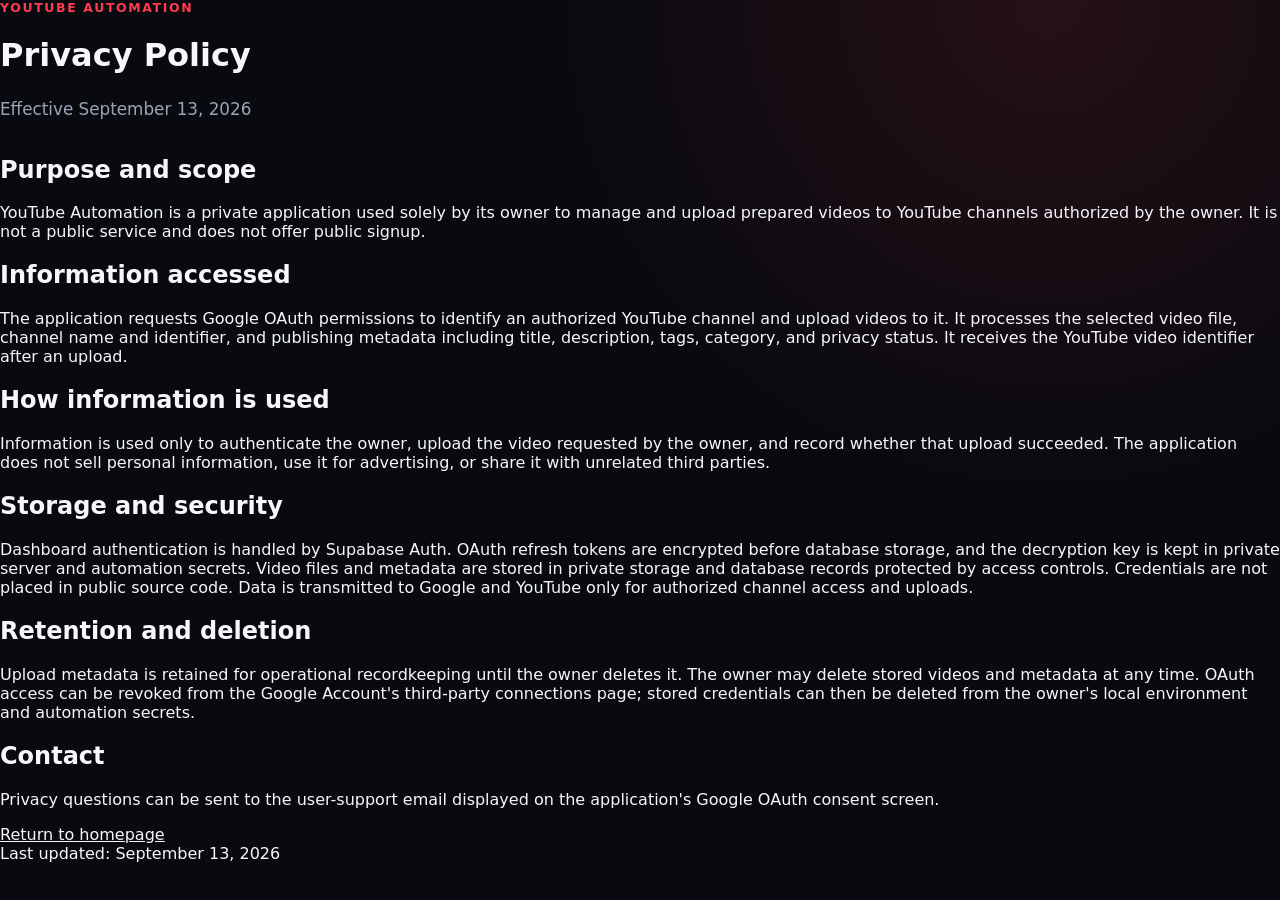
<file: docs/privacy.html>
<!doctype html>
<html lang="en">
  <head>
    <meta charset="utf-8">
    <meta name="viewport" content="width=device-width, initial-scale=1">
    <meta name="description" content="Privacy policy for the private YouTube Automation uploader.">
    <title>Privacy Policy — YouTube Automation</title>
    <link rel="stylesheet" href="styles.css">
  </head>
  <body>
    <main>
      <p class="eyebrow">YouTube Automation</p>
      <h1>Privacy Policy</h1>
      <p class="intro">Effective September 13, 2026</p>

      <section>
        <h2>Purpose and scope</h2>
        <p>
          YouTube Automation is a private application used solely by its owner
          to manage and upload prepared videos to YouTube channels authorized by
          the owner. It is not a public service and does not offer public signup.
        </p>
      </section>

      <section>
        <h2>Information accessed</h2>
        <p>
          The application requests Google OAuth permissions to identify an
          authorized YouTube channel and upload videos to it. It processes the
          selected video file, channel name and identifier, and publishing
          metadata including title, description, tags, category, and privacy
          status. It receives the YouTube video identifier after an upload.
        </p>
      </section>

      <section>
        <h2>How information is used</h2>
        <p>
          Information is used only to authenticate the owner, upload the video
          requested by the owner, and record whether that upload succeeded. The
          application does not sell personal information, use it for advertising,
          or share it with unrelated third parties.
        </p>
      </section>

      <section>
        <h2>Storage and security</h2>
        <p>
          Dashboard authentication is handled by Supabase Auth. OAuth refresh
          tokens are encrypted before database storage, and the decryption key is
          kept in private server and automation secrets. Video files and metadata
          are stored in private storage and database records protected by access
          controls. Credentials are not placed in public source code. Data is
          transmitted to Google and YouTube only for authorized channel access
          and uploads.
        </p>
      </section>

      <section>
        <h2>Retention and deletion</h2>
        <p>
          Upload metadata is retained for operational recordkeeping until the
          owner deletes it. The owner may delete stored videos and metadata at
          any time. OAuth access can be revoked from the Google Account's
          third-party connections page; stored credentials can then be deleted
          from the owner's local environment and automation secrets.
        </p>
      </section>

      <section>
        <h2>Contact</h2>
        <p>
          Privacy questions can be sent to the user-support email displayed on
          the application's Google OAuth consent screen.
        </p>
      </section>

      <nav aria-label="Site navigation">
        <a href="index.html">Return to homepage</a>
      </nav>
    </main>
    <footer>Last updated: September 13, 2026</footer>
  </body>
</html>
</file>
<file: docs/styles.css>
:root{color-scheme:dark;--bg:#080a0f;--surface:#11151d;--surface-2:#171c26;--line:#262d3a;--text:#f5f7fb;--muted:#9aa4b5;--red:#ff3b4f;--red-2:#c91f35;--green:#36d399;--amber:#f7b955;--radius:18px;font-family:Inter,ui-sans-serif,system-ui,-apple-system,BlinkMacSystemFont,"Segoe UI",sans-serif;font-size:16px}*{box-sizing:border-box}body{margin:0;min-height:100vh;background:radial-gradient(circle at 82% 0,rgba(255,59,79,.12),transparent 32rem),var(--bg);color:var(--text)}button,input,textarea,select{font:inherit}button{cursor:pointer}a{color:inherit}.eyebrow{margin:0 0 .45rem;color:var(--red);font-size:.78rem;font-weight:800;letter-spacing:.13em;text-transform:uppercase}.login-shell{min-height:100vh;display:grid;place-items:center;padding:1.25rem}.login-card{width:min(29rem,100%);padding:clamp(1.75rem,5vw,3rem);border:1px solid var(--line);border-radius:28px;background:rgba(17,21,29,.94);box-shadow:0 24px 80px rgba(0,0,0,.35)}.brand-mark{display:grid;place-items:center;width:3.25rem;height:3.25rem;margin-bottom:2rem;border-radius:16px;background:var(--red);font-size:1.35rem}.login-card h1,.topbar h1{margin:0;line-height:1.05;letter-spacing:-.045em}.login-card h1{font-size:clamp(2.4rem,8vw,4.2rem)}.intro{margin:.9rem 0 2rem;color:var(--muted);font-size:1.05rem;line-height:1.65}.stack{display:grid;gap:1rem}label{display:grid;gap:.5rem;color:#dce2eb;font-size:.9rem;font-weight:700}input,textarea,select{width:100%;padding:.8rem .9rem;border:1px solid var(--line);border-radius:11px;outline:0;background:#0c1017;color:var(--text)}input:focus,textarea:focus,select:focus{border-color:var(--red);box-shadow:0 0 0 3px rgba(255,59,79,.12)}.button{min-height:2.75rem;padding:.72rem 1rem;border:1px solid transparent;border-radius:11px;color:white;font-weight:800}.button:disabled{cursor:not-allowed;opacity:.55}.primary{background:var(--red)}.primary:hover{background:var(--red-2)}.secondary{border-color:var(--line);background:var(--surface-2)}.text-button{padding:.25rem;border:0;background:transparent;color:var(--muted);font-weight:750}.text-button:hover{color:var(--text)}.legal-link{display:inline-block;margin-top:1.5rem;color:var(--muted);font-size:.85rem}.form-error{min-height:1.2rem;margin:0;color:#ff8997;font-size:.85rem}.dashboard{min-height:100vh}.sidebar{position:fixed;inset:0 auto 0 0;width:16rem;display:flex;flex-direction:column;padding:1.4rem 1rem;border-right:1px solid var(--line);background:rgba(10,13,19,.96)}.wordmark{display:flex;align-items:center;gap:.7rem;padding:.55rem;text-decoration:none;font-weight:900}.wordmark span{display:grid;place-items:center;width:2rem;height:2rem;border-radius:10px;background:var(--red);font-size:.8rem}.sidebar nav{display:grid;gap:.35rem;margin-top:2.5rem}.nav-item{padding:.8rem 1rem;border:0;border-radius:11px;background:transparent;color:var(--muted);text-align:left;font-weight:750}.nav-item:hover,.nav-item.active{background:var(--surface-2);color:var(--text)}.nav-item.active{box-shadow:inset 3px 0 var(--red)}.sidebar-foot{display:grid;gap:.65rem;margin-top:auto;padding:.9rem .55rem;color:var(--muted);font-size:.78rem;overflow-wrap:anywhere}.sidebar-foot .text-button{text-align:left}.workspace{margin-left:16rem;padding:clamp(1.25rem,4vw,3rem);min-height:100vh}.topbar{display:flex;align-items:center;justify-content:space-between;gap:1rem;margin-bottom:2.2rem}.topbar h1{font-size:clamp(2rem,5vw,3.5rem)}.view{animation:appear .2s ease}@keyframes appear{from{opacity:0;transform:translateY(4px)}}.stat-grid{display:grid;grid-template-columns:repeat(3,1fr);gap:1rem}.stat-card,.panel{border:1px solid var(--line);border-radius:var(--radius);background:linear-gradient(145deg,rgba(23,28,38,.96),rgba(13,17,24,.96))}.stat-card{display:grid;gap:.55rem;padding:1.3rem}.stat-card span,.stat-card small{color:var(--muted)}.stat-card strong{font-size:clamp(1.35rem,3vw,2.15rem);white-space:nowrap;overflow:hidden;text-overflow:ellipsis}.panel-grid{display:grid;grid-template-columns:1.5fr 1fr;gap:1rem;margin-top:1rem}.panel{padding:1.4rem}.panel h2,.empty h2{margin:.15rem 0;font-size:1.25rem}.panel p,.empty p{color:var(--muted);line-height:1.6}.accent-panel{position:relative;overflow:hidden}.accent-panel:after{content:"";position:absolute;width:10rem;height:10rem;right:-4rem;bottom:-5rem;border-radius:50%;background:var(--red);opacity:.12}.status-chip{display:inline-flex;margin-top:1.5rem;padding:.4rem .65rem;border-radius:999px;background:rgba(247,185,85,.12);color:var(--amber);font-size:.75rem;font-weight:800}.panel-heading{display:flex;align-items:center;justify-content:space-between;gap:1rem}.panel-heading h2{margin:0}.compact-list{margin-top:1.1rem}.compact-row{display:flex;justify-content:space-between;gap:1rem;padding:.85rem 0;border-top:1px solid var(--line)}.compact-row:first-child{border-top:0}.compact-row span{color:var(--muted);font-size:.82rem}.page-tools{margin-bottom:1rem;color:var(--muted)}.video-list{display:grid;gap:.75rem}.video-row{display:grid;grid-template-columns:minmax(0,1.4fr) minmax(8rem,.65fr) minmax(8rem,.65fr) auto;align-items:center;gap:1rem;padding:1rem 1.1rem;border:1px solid var(--line);border-radius:14px;background:var(--surface)}.video-title{min-width:0}.video-title strong{display:block;white-space:nowrap;overflow:hidden;text-overflow:ellipsis}.video-title span,.meta{color:var(--muted);font-size:.82rem}.badge{display:inline-flex;width:max-content;padding:.3rem .55rem;border-radius:999px;background:rgba(54,211,153,.12);color:var(--green);font-size:.72rem;font-weight:850;text-transform:capitalize}.badge.private,.badge.failed{background:rgba(247,185,85,.12);color:var(--amber)}.badge.failed{background:rgba(255,59,79,.12);color:#ff8997}.intro-panel{display:flex;align-items:center;justify-content:space-between;margin-bottom:1rem}.channel-grid{display:grid;grid-template-columns:repeat(auto-fit,minmax(15rem,1fr));gap:1rem}.channel-card{padding:1.2rem;border:1px solid var(--line);border-radius:var(--radius);background:var(--surface)}.channel-head{display:flex;align-items:center;gap:.85rem}.channel-head img,.channel-avatar{width:3rem;height:3rem;border-radius:50%;background:var(--surface-2);object-fit:cover}.channel-card h3{margin:0}.channel-card p{margin:.2rem 0 1rem;color:var(--muted);font-size:.82rem}.active-channel{border-color:rgba(54,211,153,.45);box-shadow:inset 0 0 0 1px rgba(54,211,153,.12)}.empty{padding:4rem 1rem;text-align:center;border:1px dashed var(--line);border-radius:var(--radius)}.table-wrap{overflow:auto;border:1px solid var(--line);border-radius:var(--radius)}table{width:100%;border-collapse:collapse;background:var(--surface);text-align:left}th,td{padding:.9rem 1rem;border-bottom:1px solid var(--line);white-space:nowrap}th{color:var(--muted);font-size:.75rem;text-transform:uppercase;letter-spacing:.08em}td{font-size:.88rem}tr:last-child td{border-bottom:0}dialog{width:min(38rem,calc(100% - 1.5rem));padding:0;border:1px solid var(--line);border-radius:22px;background:var(--surface);color:var(--text)}dialog::backdrop{background:rgba(0,0,0,.72);backdrop-filter:blur(5px)}.dialog-card{display:grid;gap:1rem;padding:1.4rem}.dialog-heading{display:flex;justify-content:space-between;align-items:flex-start}.dialog-heading h2{margin:0}.icon-button{width:2.25rem;height:2.25rem;border:1px solid var(--line);border-radius:50%;background:transparent;color:var(--muted);font-size:1.3rem}.field-note{margin:-.65rem 0 0;color:var(--muted);font-size:.78rem}.field-row{display:grid;grid-template-columns:1fr 1fr;gap:1rem}.checkbox{display:flex;align-items:center;gap:.6rem}.checkbox input{width:auto}.dialog-actions{display:flex;justify-content:flex-end;gap:.7rem;margin-top:.5rem}progress{width:100%;accent-color:var(--red)}.toast{position:fixed;z-index:20;right:1rem;bottom:1rem;max-width:24rem;padding:.8rem 1rem;border:1px solid var(--line);border-radius:12px;background:var(--surface-2);box-shadow:0 10px 40px rgba(0,0,0,.35);opacity:0;transform:translateY(1rem);pointer-events:none;transition:.2s}.toast.show{opacity:1;transform:none}.toast.error{border-color:rgba(255,59,79,.5)}@media(max-width:800px){.sidebar{position:sticky;top:0;z-index:10;width:100%;height:auto;display:block;padding:.75rem;border-right:0;border-bottom:1px solid var(--line)}.wordmark{display:none}.sidebar nav{display:flex;margin:0;overflow:auto}.nav-item{flex:0 0 auto;padding:.6rem .8rem}.nav-item.active{box-shadow:inset 0 -3px var(--red)}.sidebar-foot{display:none}.workspace{margin-left:0;padding:1rem}.stat-grid,.panel-grid{grid-template-columns:1fr}.video-row{grid-template-columns:1fr auto}.video-row>:nth-child(2),.video-row>:nth-child(3){display:none}.topbar{align-items:flex-end}.intro-panel{align-items:flex-start;flex-direction:column}.field-row{grid-template-columns:1fr}}
</file>
